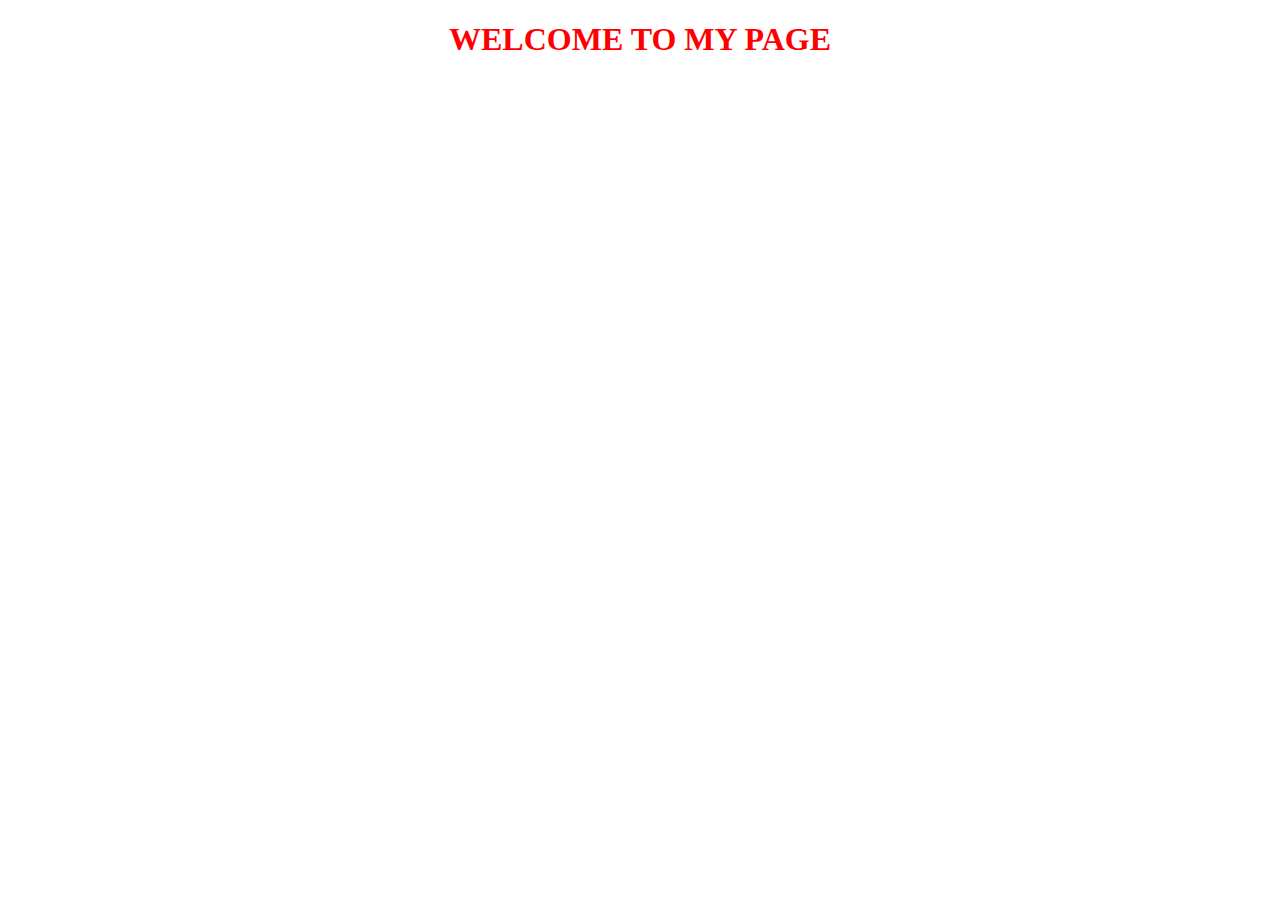
<file: welcome.html>
<!DOCTYPE html>
<html lang="en">
<head>
    <meta charset="UTF-8">
    <meta name="viewport" content="width=device-width, initial-scale=1.0">
    <title>Welcome</title>
</head>
<body>
    <h1 style="text-align: center; color: red; font-weight: bold;">WELCOME TO MY PAGE</h1>
</body>
</html>
</file>
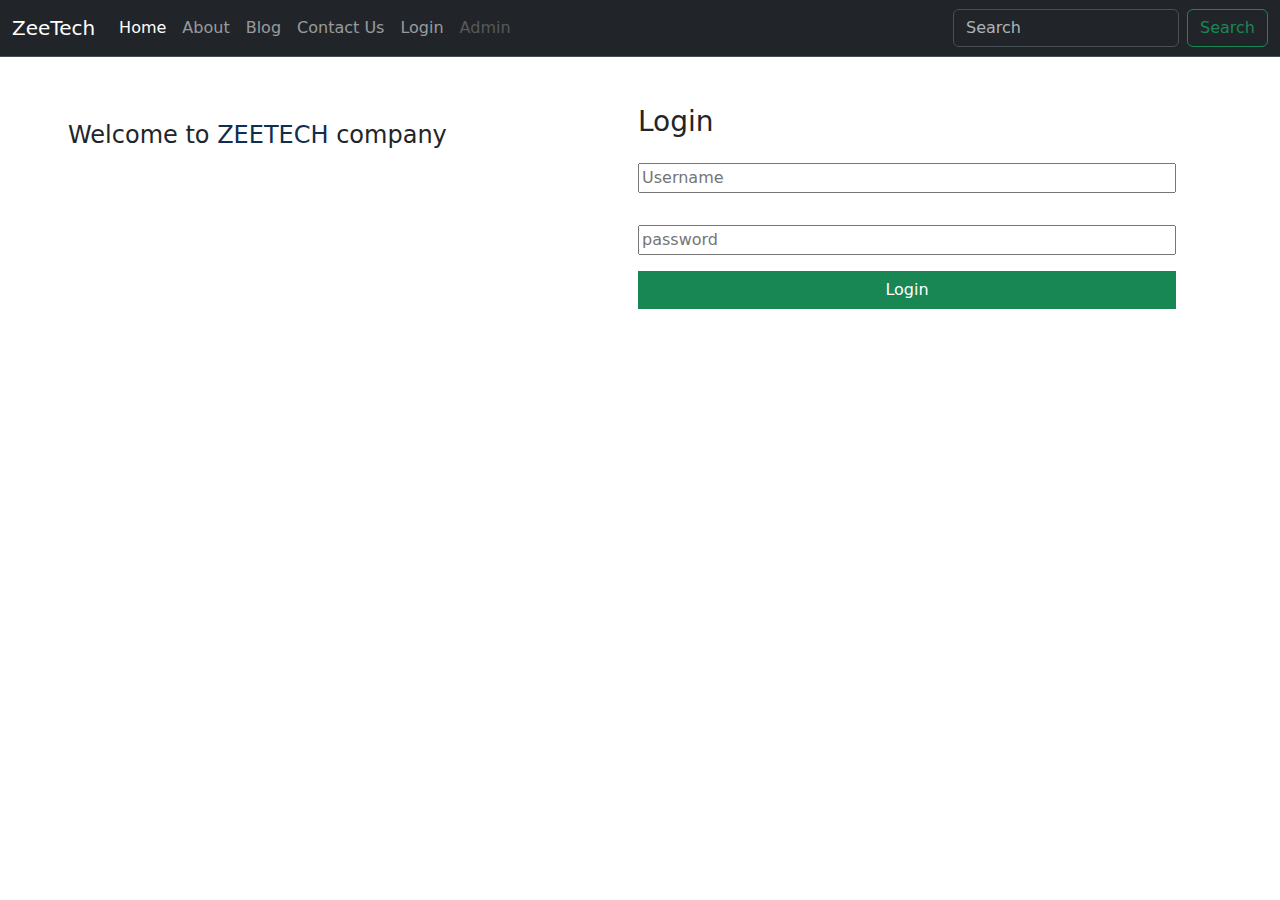
<file: yo.html>
<!DOCTYPE html>
<html lang="en">
<head>
    <meta charset="UTF-8">
    <meta name="viewport" content="width=device-width, initial-scale=1.0">
    <title>Document</title>
    <!-- Latest compiled and minified CSS -->
    <link rel="stylesheet" href="https://cdn.jsdelivr.net/npm/bootstrap@5.3.3/dist/css/bootstrap.min.css" integrity="sha384-QWTKZyjpPEjISv5WaRU9OFeRpok6YctnYmDr5pNlyT2bRjXh0JMhjY6hW+ALEwIH" crossorigin="anonymous">
</head>
<body>
    <nav class="navbar navbar-expand-lg bg-dark  border-bottom border-body" data-bs-theme="dark">
        <div class="container-fluid">
          <button class="navbar-toggler" type="button" data-bs-toggle="collapse" data-bs-target="#navbarTogglerDemo01" aria-controls="navbarTogglerDemo01" aria-expanded="false" aria-label="Toggle navigation">
            <span class="navbar-toggler-icon"></span>
          </button>
          <div class="collapse navbar-collapse" id="navbarTogglerDemo01">
            <a class="navbar-brand" href="#">ZeeTech</a>
            <ul class="navbar-nav me-auto mb-2 mb-lg-0">
              <li class="nav-item">
                <a class="nav-link active" aria-current="page" href="#">Home</a>
              </li>
              <li class="nav-item">
                <a class="nav-link" href="#">About</a>
              </li>
              <li class="nav-item">
                <a class="nav-link" href="#">Blog</a>
              </li>
              <li class="nav-item">
                <a class="nav-link" href="#">Contact Us</a>
              </li>
              <li class="nav-item">
                <a class="nav-link" href="#">Login</a>
              </li>
              <li class="nav-item">
                <a class="nav-link disabled" aria-disabled="true">Admin</a>
              </li>
            </ul>
            <form class="d-flex" role="search">
              <input class="form-control me-2" type="search" placeholder="Search" aria-label="Search">
              <button class="btn btn-outline-success" type="submit">Search</button>
            </form>
          </div>
        </div>
      </nav>
      <div class="container m-5">
            <div class="row ">
                <div class="col mx-2" style="width: 100%;">
                    <p> <h4>Welcome to <span style="color: #102E50;">ZEETECH</span> company</h4></p>
                </div>
                <div class="col" style="width: 100%;">
                    <div class="login">
                        <h3>Login</h3>
                        <div class="row">
                            <div class="col-12 my-3">
                                <input type="text" placeholder="Username" style="width: 100%;">
                            </div>
                            <div class="col-12 my-3">
                                <input type="password" placeholder="password" style="width: 100%;">
                            </div>
                            <div class="col-12">
                                <input type="submit" value="Login" class="btn btn-success rounded-0"style="width: 100%;">
                            </div>
                        </div>
                    </div>
                </div>
            </div>
      </div>
    <!-- jQuery library -->
    <script src="https://cdn.jsdelivr.net/npm/bootstrap@5.3.3/dist/js/bootstrap.min.js" integrity="sha384-0pUGZvbkm6XF6gxjEnlmuGrJXVbNuzT9qBBavbLwCsOGabYfZo0T0to5eqruptLy" crossorigin="anonymous"></script>

<!-- Latest compiled JavaScript -->
<script src="https://cdn.jsdelivr.net/npm/bootstrap@5.3.3/dist/js/bootstrap.bundle.min.js" integrity="sha384-YvpcrYf0tY3lHB60NNkmXc5s9fDVZLESaAA55NDzOxhy9GkcIdslK1eN7N6jIeHz" crossorigin="anonymous"></script>
</body>
</html>
</file>
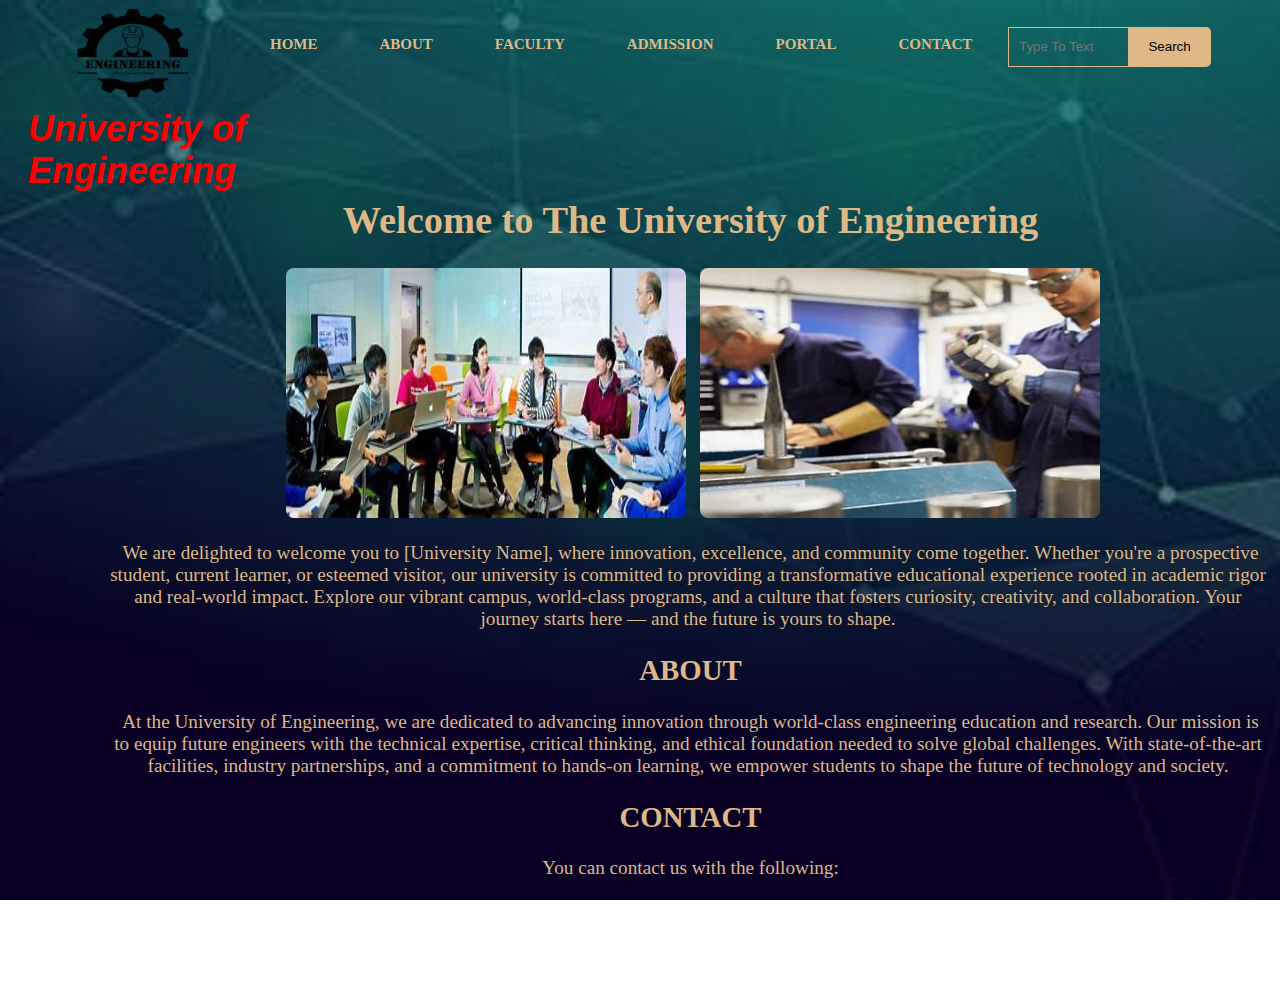
<file: assignment/home.html>
<!DOCTYPE html>
<html lang="en">
<head>
    <meta charset="UTF-8">
    <meta name="viewport" content="width=device-width, initial-scale=1.0">
    <title>Homepage</title>
    <link rel="stylesheet" href="home.css">
</head>
<body>
<div id="navbar"></div>
<script>
fetch('navbar.html')
    .then(res => res.text())
    .then(data => {
    document.getElementById('navbar').innerHTML = data;
    });
</script>
    <main>
        <div class="main">
            <h1>
                Welcome to The University of Engineering
            </h1>
            <a href="#"><img src="images/OIP (1).jpeg" alt=""></a>
            <a href="#"><img src="images/OIP (2).jpeg" alt=""></a>
            <p>
                
We are delighted to welcome you to [University Name], where
innovation, excellence, and community come together. Whether you're a
prospective student, current learner, or esteemed visitor, our university
is committed to providing a transformative educational experience rooted in
    academic rigor and real-world impact. Explore our vibrant campus, world-class programs, 
    and a culture that fosters curiosity, creativity, and collaboration.
Your journey starts here — and the future is yours to shape.
            </p>
            <h2 id="ABOUT">ABOUT</h2>
            <p>At the University of Engineering, we are dedicated to advancing 
                innovation through world-class engineering education and research.
                Our mission is to equip future engineers with the technical expertise, 
                critical thinking, and ethical foundation needed to solve global challenges.
                With state-of-the-art facilities, industry partnerships,
                and a commitment to hands-on learning, we empower students to shape the future 
                of technology and society.
            </p>
            <h2 id="CONTACT">CONTACT</h2>
            <p>You can contact us with the following:</p>
        </div>
    </main>
</body>
</html>
</file>
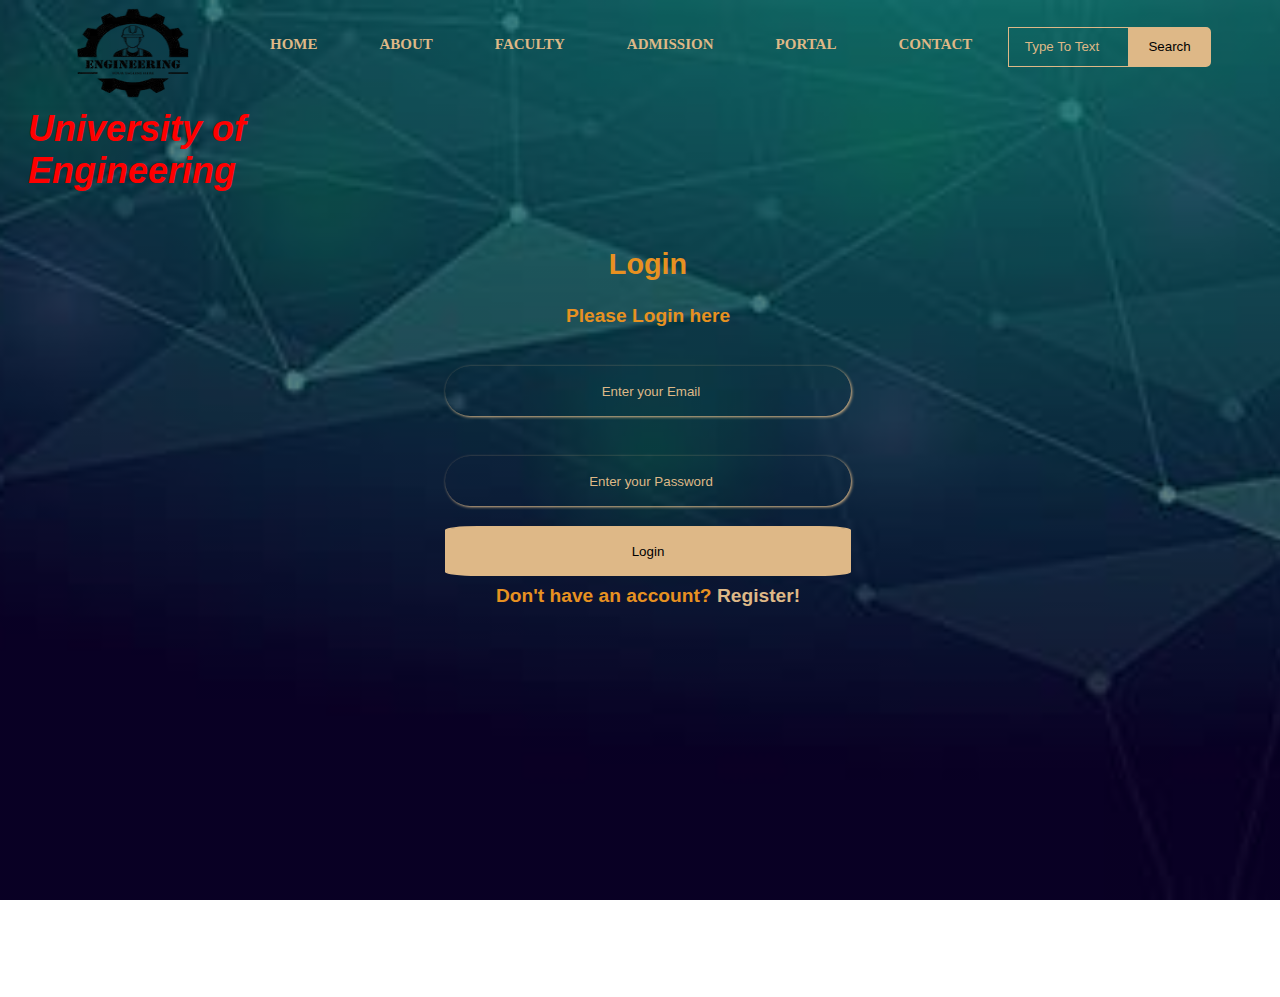
<file: assignment/portal-login.html>
<!DOCTYPE html>
<html lang="en">
<head>
    <meta charset="UTF-8">
    <meta name="viewport" content="width=device-width, initial-scale=1.0">
    <title>Student Portal</title>
    <link rel="stylesheet" href="portal-login.css">
</head>
<body>
    <div id="navbar"></div>
        <script>
        fetch('navbar.html')
    .then(res => res.text())
    .then(data => {
    document.getElementById('navbar').innerHTML = data;
    });
</script>
<div class="body">
    <h2>
    Login
</h2>
<p>
    Please Login here
</p>
<div class="form">
    <form action="home.php" method="post">
    <fieldset class="fieldset">
        <input type="email" name="email" placeholder="Enter your Email" id="e_mail" required>
        <input type="password" placeholder="Enter your Password" name="p_word" id="p_word" required>
        <button type="submit" name="login">Login</button>
    </fieldset>
</form>
<div class="create">
    <p>
        Don't have an account? <a href="portal-register.html">Register!</a> 
    </p>
</div>

</div>
</div>


</body>
</html>
</file>
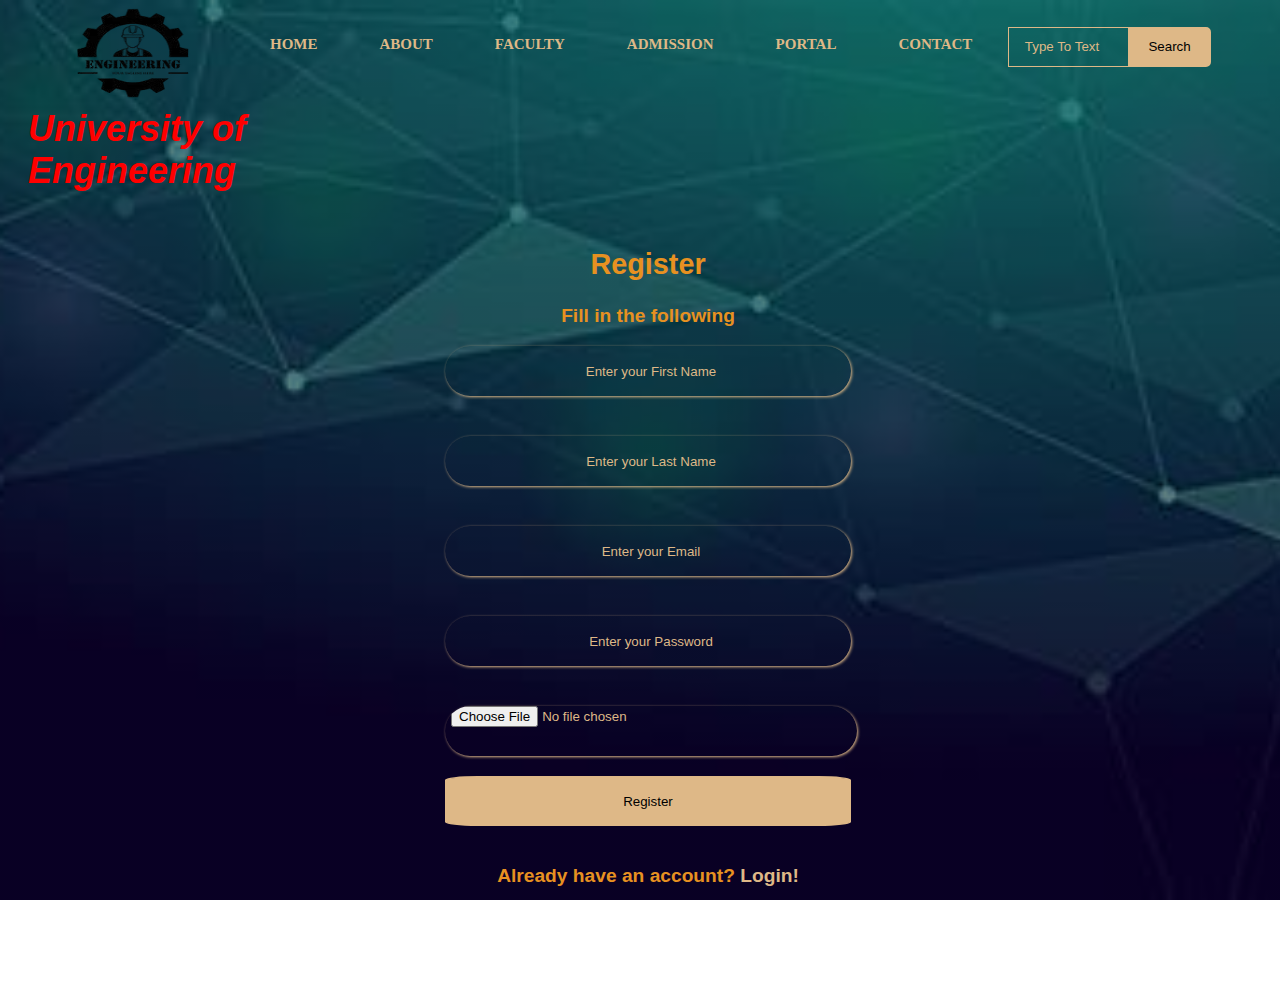
<file: assignment/portal-register.html>
<!DOCTYPE html>
<html lang="en">
<head>
    <meta charset="UTF-8">
    <meta name="viewport" content="width=device-width, initial-scale=1.0">
    <title>Student Portal</title>
    <link rel="stylesheet" href="portal-register.css">
</head>
<body>
    <div id="navbar"></div>
        <script>
        fetch('navbar.html')
    .then(res => res.text())
    .then(data => {
    document.getElementById('navbar').innerHTML = data;
    });
</script>
<div class="body">
    <h2>
    Register
</h2>
<p>
    Fill in the following
</p>
<div>
    <form action="home.php" class="form" method="post">
    <fieldset class="fieldset">
        <input type="text" name="f_name" placeholder="Enter your First Name" id="f_name" required>
        <input type="text" name="l_name" placeholder="Enter your Last Name" id="l_name" required>
        <input type="email" name="email" placeholder="Enter your Email" id="e_mail" required>
        <input type="password" placeholder="Enter your Password" name="p_word" id="p_word" required>
        <input type="file" name="file" id="file" placeholder="place your passport">
        <button type="submit" name="register">Register</button>
    </fieldset>
</form>
<div class="create">
    <p>
        Already have an account? <a href="portal-login.html">Login!</a> 
    </p>
</div>

</div>
</div>


</body>
</html>
</file>
<file: assignment/home.css>
.main{
    box-sizing: content-box;
    height: 500px;
    margin: 150px 20px 0 100px;
    text-align: center;
    color: burlywood;
    font-size: larger;
    text-indent: 5px;
    text-shadow: 3px;
}

.main img{
    height: 250px;
    width: 400px;
    border-radius: 8px;
    margin-left: 10px;
    transition: transform 1s ease ;
    cursor: pointer;
}

.main img:hover{
    transform: scale(1.1);
}
</file>
<file: assignment/portal-login.css>
.body{
    margin-top: 200px;
    font-family: 'Gill Sans', 'Gill Sans MT', Calibri, 'Trebuchet MS', sans-serif;
    font-weight: bold;
    font-size: larger;
}

h2{
    text-align: center;
    color:rgb(231, 145, 33);
}

p{
    text-align: center;
    color: rgb(231, 145, 33);
}

.fieldset{
    box-sizing: content-box;
    height: 220px;
    width: 30%;
    margin: auto;
}

.form input{
    height: 50px;
    width: 400px;
    border: none;
    border-radius: 200px;
    margin-top: 20px;
    margin-bottom: 20px;
    background: transparent;
    color: burlywood;
    box-shadow: 1px 1px 3px burlywood;
    padding-left: 6px;
}

.form input:-webkit-autofill, .form input:-webkit-autofill:hover, .form input:-webkit-autofill:focus{
    -webkit-box-shadow: 0 0 0px 1000px transparent inset; 
    -webkit-text-fill-color: burlywood;
    transition: 5000s ease-in-out 0s;
}

input::placeholder{
    color: burlywood;
    text-align: center;
}

.form fieldset button{
    height: 50px;
    width: 100%;
    background: burlywood;
    transition: 0.3s ease;
    border-radius: 8%;
    cursor: pointer;
    border: 2px solid burlywood;
}

.form fieldset button:hover{
    background: rgb(231, 145, 33);
}

.create p a{
    text-decoration: none;
    color: burlywood;
    transition: 0.4s ease;
}

.create p a:hover{
    color: blue;
}
</file>
<file: assignment/portal-register.css>
.body{
    margin-top: 200px;
    font-family: 'Gill Sans', 'Gill Sans MT', Calibri, 'Trebuchet MS', sans-serif;
    font-weight: bold;
    font-size: larger;
}

h2{
    text-align: center;
    color:rgb(231, 145, 33);
}

p{
    text-align: center;
    color: rgb(231, 145, 33);
}

.fieldset{
    box-sizing: content-box;
    height: 520px;
    width: 30%;
    margin: auto;
    margin-top: -20px;
}

.form input{
    height: 50px;
    width: 400px;
    border: none;
    border-radius: 200px;
    margin-top: 20px;
    margin-bottom: 20px;
    background: transparent;
    color: burlywood;
    box-shadow: 1px 1px 3px burlywood;
    padding-left: 6px;
}

.form input:-webkit-autofill, .form input:-webkit-autofill:hover, .form input:-webkit-autofill:focus{
    -webkit-box-shadow: 0 0 0px 1000px transparent inset; 
    -webkit-text-fill-color: burlywood;
    transition: 5000s ease-in-out;
}

.form input[type='file']{
    width: 100%;
    height: 50px;
}

input::placeholder{
    color: burlywood;
    text-align: center;
}

.form fieldset button{
    height: 50px;
    width: 100%;
    background: burlywood;
    transition: 0.3s ease;
    border: 2px solid burlywood;
    border-radius: 8%;
    cursor: pointer;
}

.form fieldset button:hover{
    background: rgb(231, 145, 33);
}

.create p a{
    text-decoration: none;
    color: burlywood;
    transition: 0.4s ease;
}

.create p a:hover{
    color: blue;
}
</file>
